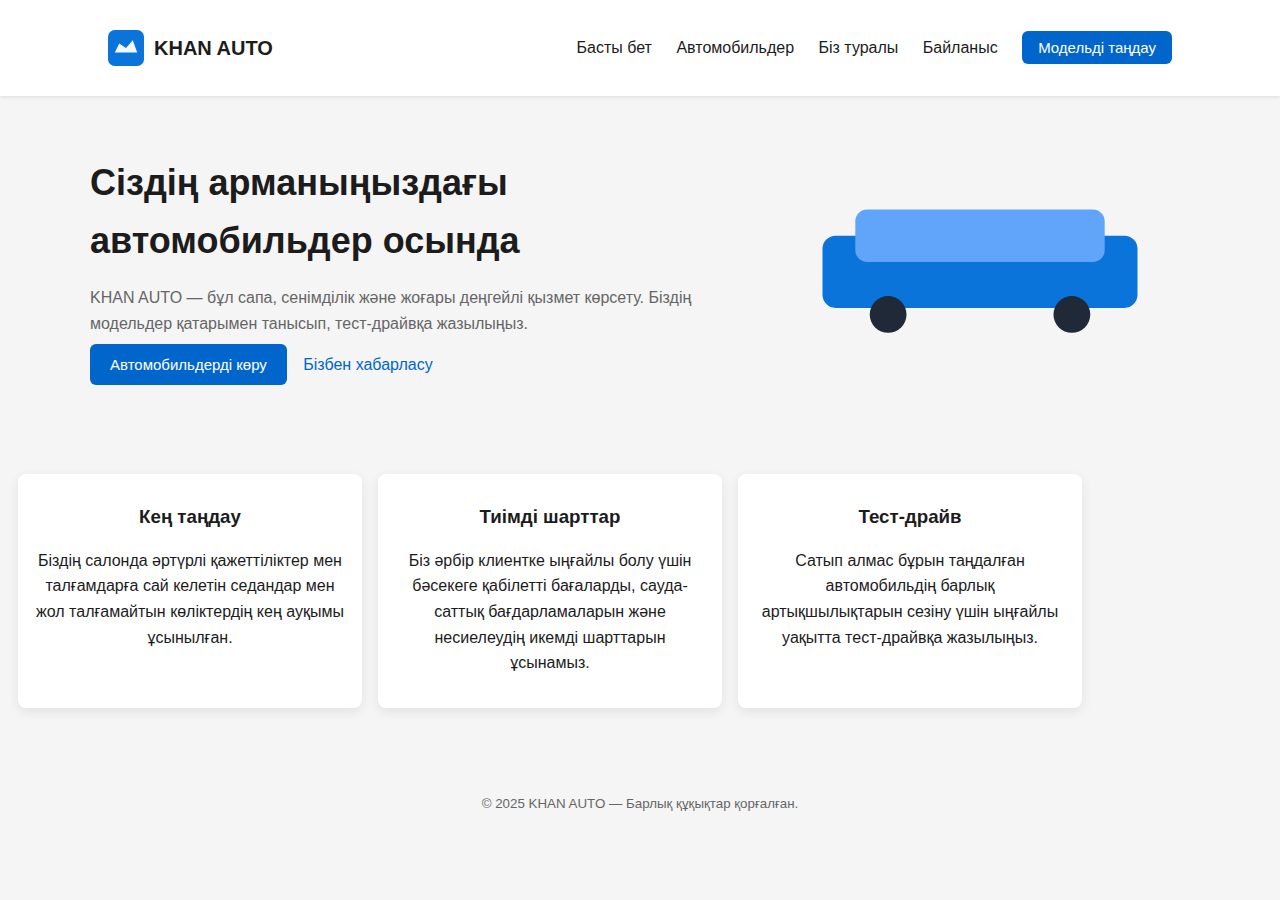
<file: prof_car_site/index.html>
<!doctype html>
<html lang="kk">
<head>
  <meta charset="utf-8" />
  <meta name="viewport" content="width=device-width,initial-scale=1" />
  <title>KHAN AUTO — Ресми дилер</title>
  <link rel="stylesheet" href="assets/css/styles.css">
  <link rel="icon" href="assets/img/favicon.svg" type="image/svg+xml">
</head>
<body>
  <header class="nav">
    <div class="container nav-inner">
      <a class="brand" href="index.html">
        <img src="assets/img/logo.svg" alt="logo" class="logo"> KHAN AUTO
      </a>
      <nav class="menu">
        <a href="index.html">Басты бет</a>
        <a href="inventory.html">Автомобильдер</a>
        <a href="about.html">Біз туралы</a>
        <a href="contact.html">Байланыс</a>
        <a class="btn" href="inventory.html">Модельді таңдау</a>
      </nav>
    </div>
  </header>

  <main>
    <section class="hero container">
      <div class="hero-grid">
        <div>
          <h1>Сіздің арманыңыздағы автомобильдер осында</h1>
          <p class="lead">KHAN AUTO — бұл сапа, сенімділік және жоғары деңгейлі қызмет көрсету. Біздің модельдер қатарымен танысып, тест-драйвқа жазылыңыз.</p>
          <div class="cta">
            <a class="btn" href="inventory.html">Автомобильдерді көру</a>
            <a class="link" href="contact.html">Бізбен хабарласу</a>
          </div>
        </div>
        <div class="hero-visual">
          <img src="assets/img/car-hero.svg" alt="Car illustration">
        </div>
      </div>
    </section>

    <section class="container features">
      <article class="card">
        <h3>Кең таңдау</h3>
        <p>Біздің салонда әртүрлі қажеттіліктер мен талғамдарға сай келетін седандар мен жол талғамайтын көліктердің кең ауқымы ұсынылған.</p>
      </article>
      <article class="card">
        <h3>Тиімді шарттар</h3>
        <p>Біз әрбір клиентке ыңғайлы болу үшін бәсекеге қабілетті бағаларды, сауда-саттық бағдарламаларын және несиелеудің икемді шарттарын ұсынамыз.</p>
      </article>
      <article class="card">
        <h3>Тест-драйв</h3>
        <p>Сатып алмас бұрын таңдалған автомобильдің барлық артықшылықтарын сезіну үшін ыңғайлы уақытта тест-драйвқа жазылыңыз.</p>
      </article>
    </section>
  </main>

  <footer class="site-footer">
    <div class="container">
      <small>© 2025 KHAN AUTO — Барлық құқықтар қорғалған.</small>
    </div>
  </footer>

  <script src="assets/js/app.js"></script>
</body>
</html>
</file>
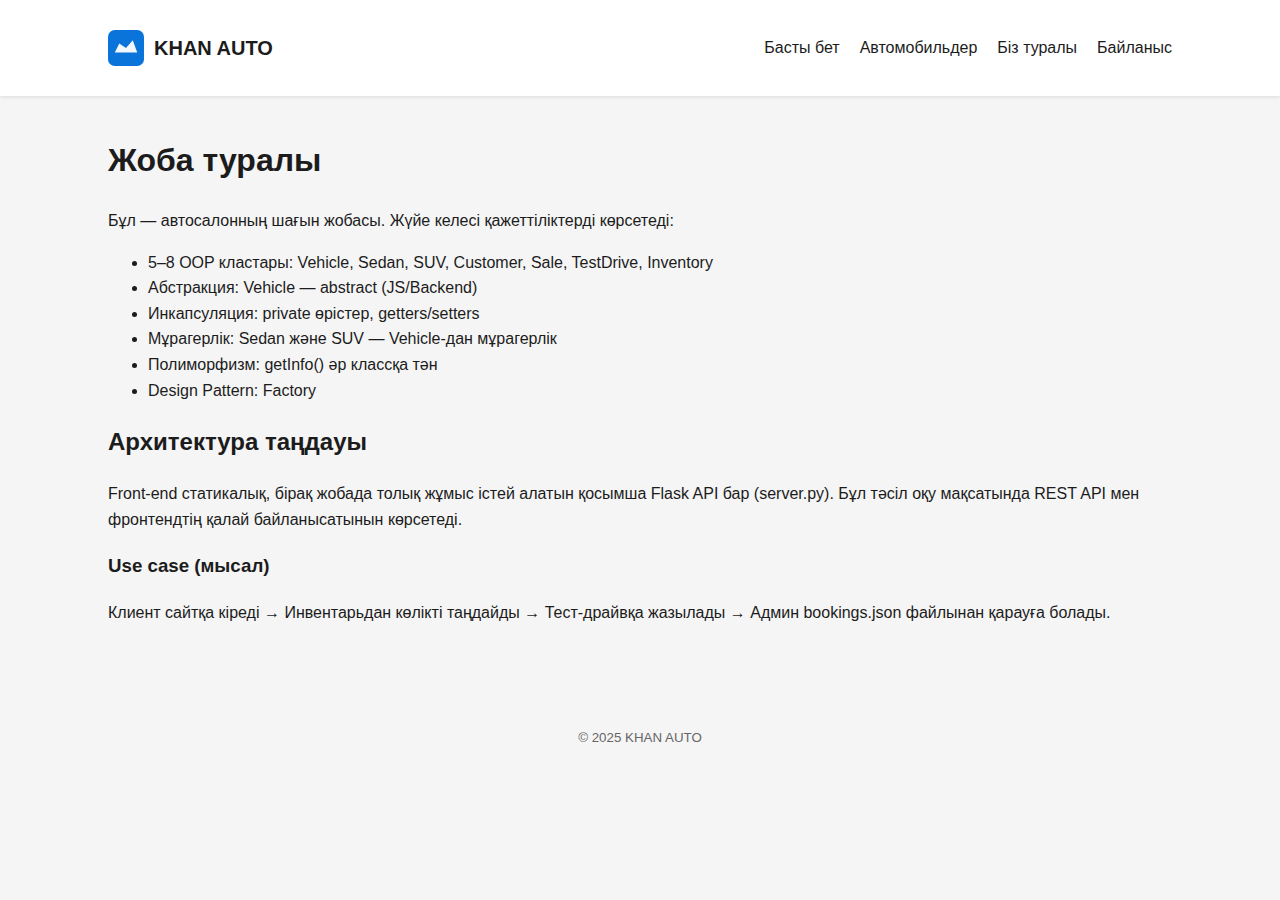
<file: prof_car_site/about.html>
<!doctype html>
<html lang="kk">
<head>
  <meta charset="utf-8" />
  <meta name="viewport" content="width=device-width,initial-scale=1" />
  <title>Біз туралы — KHAN AUTO</title>
  <link rel="stylesheet" href="assets/css/styles.css">
</head>
<body>
  <header class="nav">
    <div class="container nav-inner">
      <a class="brand" href="index.html"><img src="assets/img/logo.svg" class="logo"> KHAN AUTO</a>
      <nav class="menu">
        <a href="index.html">Басты бет</a><a href="inventory.html">Автомобильдер</a><a href="about.html">Біз туралы</a><a href="contact.html">Байланыс</a>
      </nav>
    </div>
  </header>

  <main class="container content">
    <h1>Жоба туралы</h1>
    <p>Бұл — автосалонның шағын жобасы. Жүйе келесі қажеттіліктерді көрсетеді:</p>
    <ul>
      <li>5–8 OOP кластары: Vehicle, Sedan, SUV, Customer, Sale, TestDrive, Inventory</li>
      <li>Абстракция: Vehicle — abstract (JS/Backend)</li>
      <li>Инкапсуляция: private өрістер, getters/setters</li>
      <li>Мұрагерлік: Sedan және SUV — Vehicle-дан мұрагерлік</li>
      <li>Полиморфизм: getInfo() әр классқа тән</li>
      <li>Design Pattern: Factory</li>
    </ul>

    <h2>Архитектура таңдауы</h2>
    <p>Front-end статикалық, бірақ жобада толық жұмыс істей алатын қосымша Flask API бар (server.py). Бұл тәсіл оқу мақсатында REST API мен фронтендтің қалай байланысатынын көрсетеді.</p>

    <h3>Use case (мысал)</h3>
    <p>Клиент сайтқа кіреді → Инвентарьдан көлікті таңдайды → Тест-драйвқа жазылады → Админ bookings.json файлынан қарауға болады.</p>
  </main>

  <footer class="site-footer">
    <div class="container"><small>© 2025 KHAN AUTO</small></div>
  </footer>
  <script src="assets/js/app.js"></script>
</body>
</html>
</file>
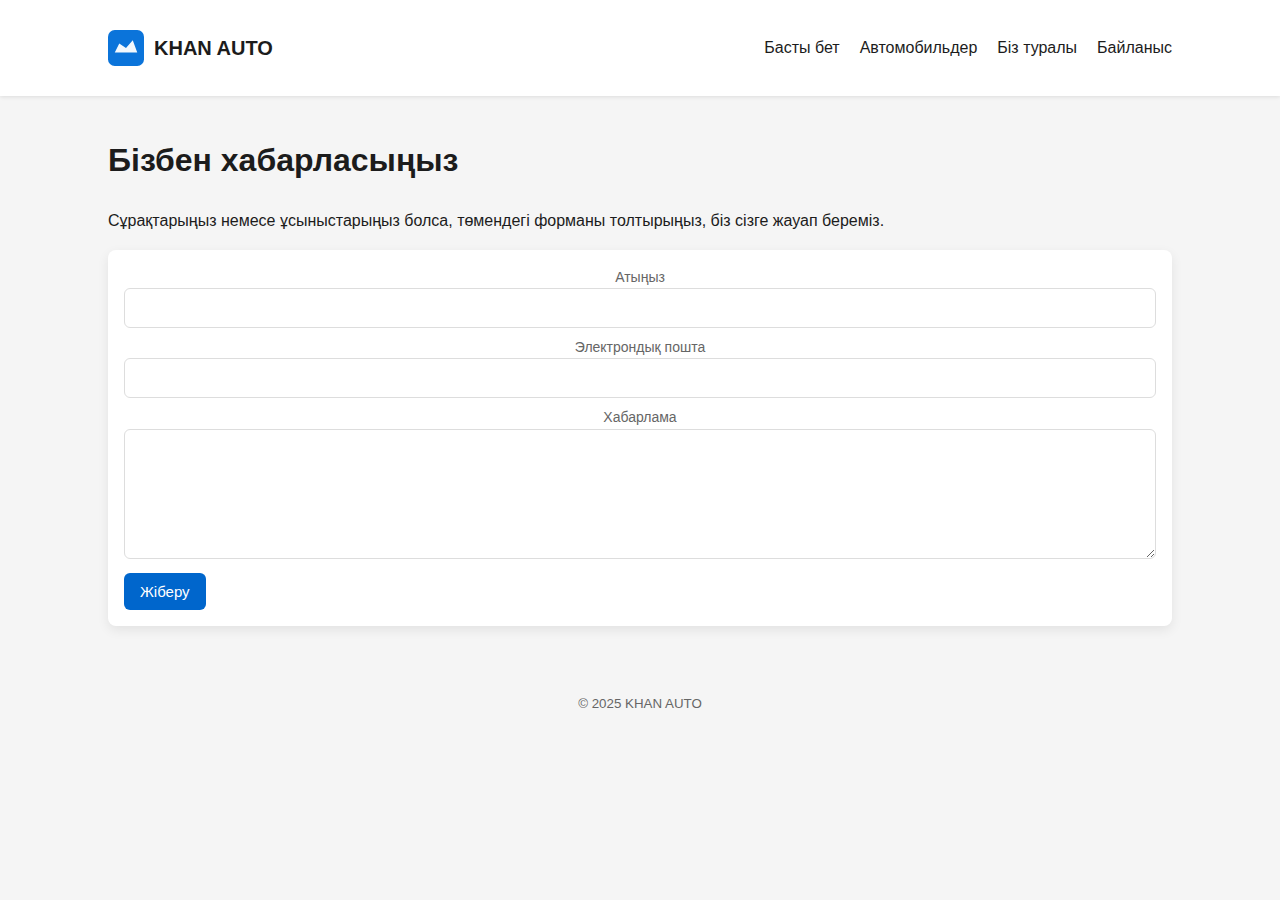
<file: prof_car_site/contact.html>
<!doctype html>
<html lang="kk">
<head>
  <meta charset="utf-8" />
  <meta name="viewport" content="width=device-width,initial-scale=1" />
  <title>Байланыс — KHAN AUTO</title>
  <link rel="stylesheet" href="assets/css/styles.css">
</head>
<body>
  <header class="nav">
    <div class="container nav-inner">
      <a class="brand" href="index.html"><img src="assets/img/logo.svg" class="logo"> KHAN AUTO</a>
      <nav class="menu">
        <a href="index.html">Басты бет</a><a href="inventory.html">Автомобильдер</a><a href="about.html">Біз туралы</a><a href="contact.html">Байланыс</a>
      </nav>
    </div>
  </header>

  <main class="container">
    <h1>Бізбен хабарласыңыз</h1>
    <p>Сұрақтарыңыз немесе ұсыныстарыңыз болса, төмендегі форманы толтырыңыз, біз сізге жауап береміз.</p>
    <form id="contact-form" class="form card">
      <label>Атыңыз<input id="contact-name" required></label>
      <label>Электрондық пошта<input id="contact-email" type="email" required></label>
      <label>Хабарлама<textarea id="contact-message" rows="6" required></textarea></label>
      <div class="row"><button class="btn" type="submit">Жіберу</button></div>
    </form>
    <div id="contact-result"></div>
  </main>

  <footer class="site-footer container"><small>© 2025 KHAN AUTO</small></footer>
  <script src="assets/js/app.js"></script>
</body>
</html>
</file>
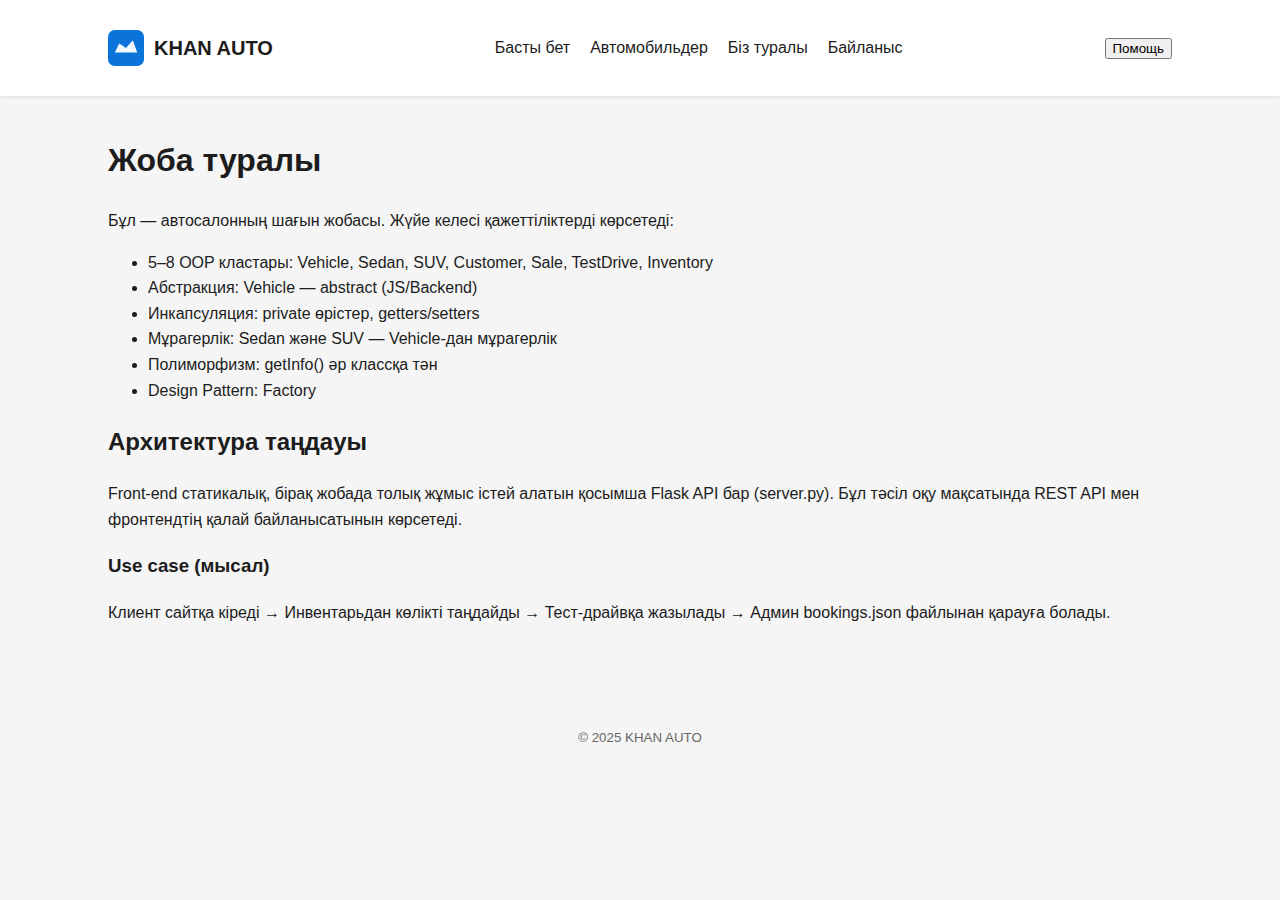
<file: prof_car_site/Untitled-3.html>
<!doctype html>
<html lang="kk">
<head>
  <meta charset="utf-8" />
  <meta name="viewport" content="width=device-width,initial-scale=1" />
  <title>Біз туралы — KHAN AUTO</title>
  <link rel="stylesheet" href="assets/css/styles.css">
  <script>
      async function askBot() {
          const userPrompt = prompt("Введите ваш запрос:");
          if (userPrompt) {
              const response = await fetch('/ask', {
                  method: 'POST',
                  headers: { 'Content-Type': 'application/json' },
                  body: JSON.stringify({ prompt: userPrompt })
              });
              const data = await response.json();
              if (data.response) {
                  alert("Ответ от бота: " + data.response);
              } else {
                  alert("Ошибка: " + (data.error || "Неизвестная ошибка"));
              }
          }
      }
  </script>
</head>
<body>
  <header class="nav">
    <div class="container nav-inner">
      <a class="brand" href="index.html"><img src="assets/img/logo.svg" class="logo"> KHAN AUTO</a>
      <nav class="menu">
        <a href="index.html">Басты бет</a><a href="inventory.html">Автомобильдер</a><a href="about.html">Біз туралы</a><a href="contact.html">Байланыс</a>
      </nav>
      <button onclick="askBot()" class="help-button">Помощь</button>
    </div>
  </header>

  <main class="container content">
    <h1>Жоба туралы</h1>
    <p>Бұл — автосалонның шағын жобасы. Жүйе келесі қажеттіліктерді көрсетеді:</p>
    <ul>
      <li>5–8 OOP кластары: Vehicle, Sedan, SUV, Customer, Sale, TestDrive, Inventory</li>
      <li>Абстракция: Vehicle — abstract (JS/Backend)</li>
      <li>Инкапсуляция: private өрістер, getters/setters</li>
      <li>Мұрагерлік: Sedan және SUV — Vehicle-дан мұрагерлік</li>
      <li>Полиморфизм: getInfo() әр классқа тән</li>
      <li>Design Pattern: Factory</li>
    </ul>

    <h2>Архитектура таңдауы</h2>
    <p>Front-end статикалық, бірақ жобада толық жұмыс істей алатын қосымша Flask API бар (server.py). Бұл тәсіл оқу мақсатында REST API мен фронтендтің қалай байланысатынын көрсетеді.</p>

    <h3>Use case (мысал)</h3>
    <p>Клиент сайтқа кіреді → Инвентарьдан көлікті таңдайды → Тест-драйвқа жазылады → Админ bookings.json файлынан қарауға болады.</p>
  </main>

  <footer class="site-footer">
    <div class="container"><small>© 2025 KHAN AUTO</small></div>
  </footer>
  <script src="assets/js/app.js"></script>
</body>
</html>
</file>
<file: prof_car_site/assets/css/styles.css>
:root{
  --bg:#f5f5f5; --card:#ffffff; --accent:#0066cc; --text:#1c1c1c; --muted:#666;
  --container:1100px;
}
*{box-sizing:border-box}
body{margin:0;font-family:-apple-system, BlinkMacSystemFont, "Segoe UI", Roboto, Helvetica, Arial, sans-serif;background:var(--bg);color:var(--text);line-height:1.6}
.container{max-width:var(--container);margin:0 auto;padding:18px}
.nav{background:var(--card);color:var(--text);padding:12px 0;box-shadow:0 1px 4px rgba(0,0,0,0.1)}
.nav-inner{display:flex;align-items:center;justify-content:space-between}
.brand{display:flex;align-items:center;gap:10px;color:var(--text);text-decoration:none;font-weight:600;font-size: 20px;}
.logo{width:36px;height:36px}
.menu a{color:var(--text);margin-left:20px;text-decoration:none;font-weight:500;}
.menu .btn{background:var(--accent);padding:8px 16px;border-radius:6px;color:#fff;text-decoration:none;border:none;}
.hero{padding:48px 0}
.hero-grid{display:grid;grid-template-columns:1fr 420px;gap:24px;align-items:center}
.hero h1{font-size:36px;margin:0 0 12px;font-weight: 700;}
.lead{color:var(--muted);margin-bottom:16px}
.cta .btn{background:var(--accent);color:#fff;padding:12px 20px;border-radius:6px;text-decoration:none;font-weight:500;}
.cta .link{margin-left: 12px; color: var(--accent); text-decoration: none;}
.card{background:var(--card);padding:16px;border-radius:8px;box-shadow:0 4px 12px rgba(0,0,0,0.08); text-align: center; cursor: pointer; transition: transform 0.2s, box-shadow 0.2s;}
.card:hover { transform: translateY(-4px); box-shadow: 0 8px 16px rgba(0,0,0,0.1); }
.card img { margin: -16px -16px 12px -16px; }
.card h3 { margin-top: 12px; margin-bottom: 8px; }
.features{display:flex;gap:16px;margin:20px 0}
.features .card{flex:1}
.grid{display:grid;grid-template-columns:repeat(auto-fill,minmax(260px,1fr));gap:18px}
.inventory-header{display:flex;justify-content:space-between;align-items:center;margin:24px 0 12px 0;flex-wrap:wrap;gap:16px;}
.filters { display: flex; align-items: center; gap: 16px; }
#search-input { padding: 10px; border-radius: 6px; border: 1px solid #ddd; font-size: 15px; min-width: 220px; }
.form label{display:block;margin-bottom:8px;color:var(--muted);font-size:14px;}
.form input,.form select,.form textarea{width:100%;padding:10px;border-radius:6px;border:1px solid #ddd; font-family: inherit; font-size: 16px;}
.row{display:flex;gap:12px}
.row label{flex:1}
.btn{background:var(--accent);color:#fff;padding:10px 16px;border-radius:6px;border:none;cursor:pointer;font-weight:500; font-size: 15px;}
.btn.ghost{background:transparent;border:1px solid #ccc;color:var(--text)}
.muted{color:var(--muted);font-size:14px}
footer.site-footer{padding:18px 0;margin-top:28px;text-align:center;color:var(--muted)}
.specs { list-style: none; padding: 0; margin: 12px 0; font-size: 14px; text-align: left; color: var(--muted); }
.specs li { border-bottom: 1px solid #eee; padding: 4px 0; }
.specs li:last-child { border-bottom: none; }
.card-actions { display:flex;gap:8px;margin-top:12px;justify-content:center; }
.card-actions button { cursor: pointer; z-index: 2; }
@media(max-width:900px){.hero-grid{grid-template-columns:1fr}.row{flex-direction:column} .menu{display:none}}

/* Modal */
.modal-overlay{position:fixed;top:0;left:0;width:100%;height:100%;background:rgba(0,0,0,0.7);display:flex;align-items:center;justify-content:center;z-index:1000}
.modal-content{background:var(--card);padding:24px;border-radius:8px;max-width:600px;width:90%;position:relative;box-shadow:0 10px 30px rgba(0,0,0,0.2)}
.modal-close{position:absolute;top:10px;right:15px;font-size:28px;border:none;background:none;cursor:pointer;color:var(--muted)}
.modal-body img{width:100%;height:250px;object-fit:cover;border-radius:8px;margin-bottom:16px}

/* Pagination */
.pagination{display:flex;justify-content:center;gap:8px;margin:24px 0}
.pagination button{padding:8px 14px;border:1px solid #ccc;border-radius:6px;background:var(--card);cursor:pointer}
.pagination button.active{background:var(--accent);color:#fff;border-color:var(--accent)}

/* Comparison */
.comparison-section { text-align: left; margin-top: 24px; }
.comparison-grid { display: grid; grid-template-columns: repeat(auto-fill, minmax(200px, 1fr)); gap: 16px; margin-top: 16px; }
.comparison-item { border: 1px solid #eee; border-radius: 8px; padding: 12px; position: relative; }
.comparison-item h4 { margin: 0 0 8px; }
.comparison-item button.remove { position: absolute; top: 4px; right: 4px; background: none; border: none; font-size: 18px; cursor: pointer; color: #aaa; }

/* Admin Dashboard */
.filters #admin-search { width: 100%; margin-bottom: 16px; }
.table-container { overflow-x: auto; }
table { width: 100%; border-collapse: collapse; margin-top: 16px; }
th, td { padding: 12px; border-bottom: 1px solid #eee; text-align: left; }
th { background-color: #f9f9f9; }
th[data-sort] { cursor: pointer; position: relative; }
th[data-sort]::after { content: ' \2195'; color: #ccc; position: absolute; right: 8px; }
th.sorted-asc::after { content: ' \2191'; color: var(--accent); }
th.sorted-desc::after { content: ' \2193'; color: var(--accent); }

/* Utility */
.icon-btn { background: none; border: none; cursor: pointer; font-size: 20px; color: var(--muted); }
.icon-btn:hover { color: var(--accent); }

/* Comparison Table */
.comparison-table-container { overflow-x: auto; }
.comparison-table { width: 100%; border-collapse: collapse; margin-top: 16px; }
.comparison-table th, .comparison-table td { padding: 8px; border: 1px solid #eee; text-align: center; min-width: 180px; }
.comparison-table th { background-color: #f9f9f9; }
.comparison-table .spec-label { font-weight: bold; text-align: left; }
</file>
